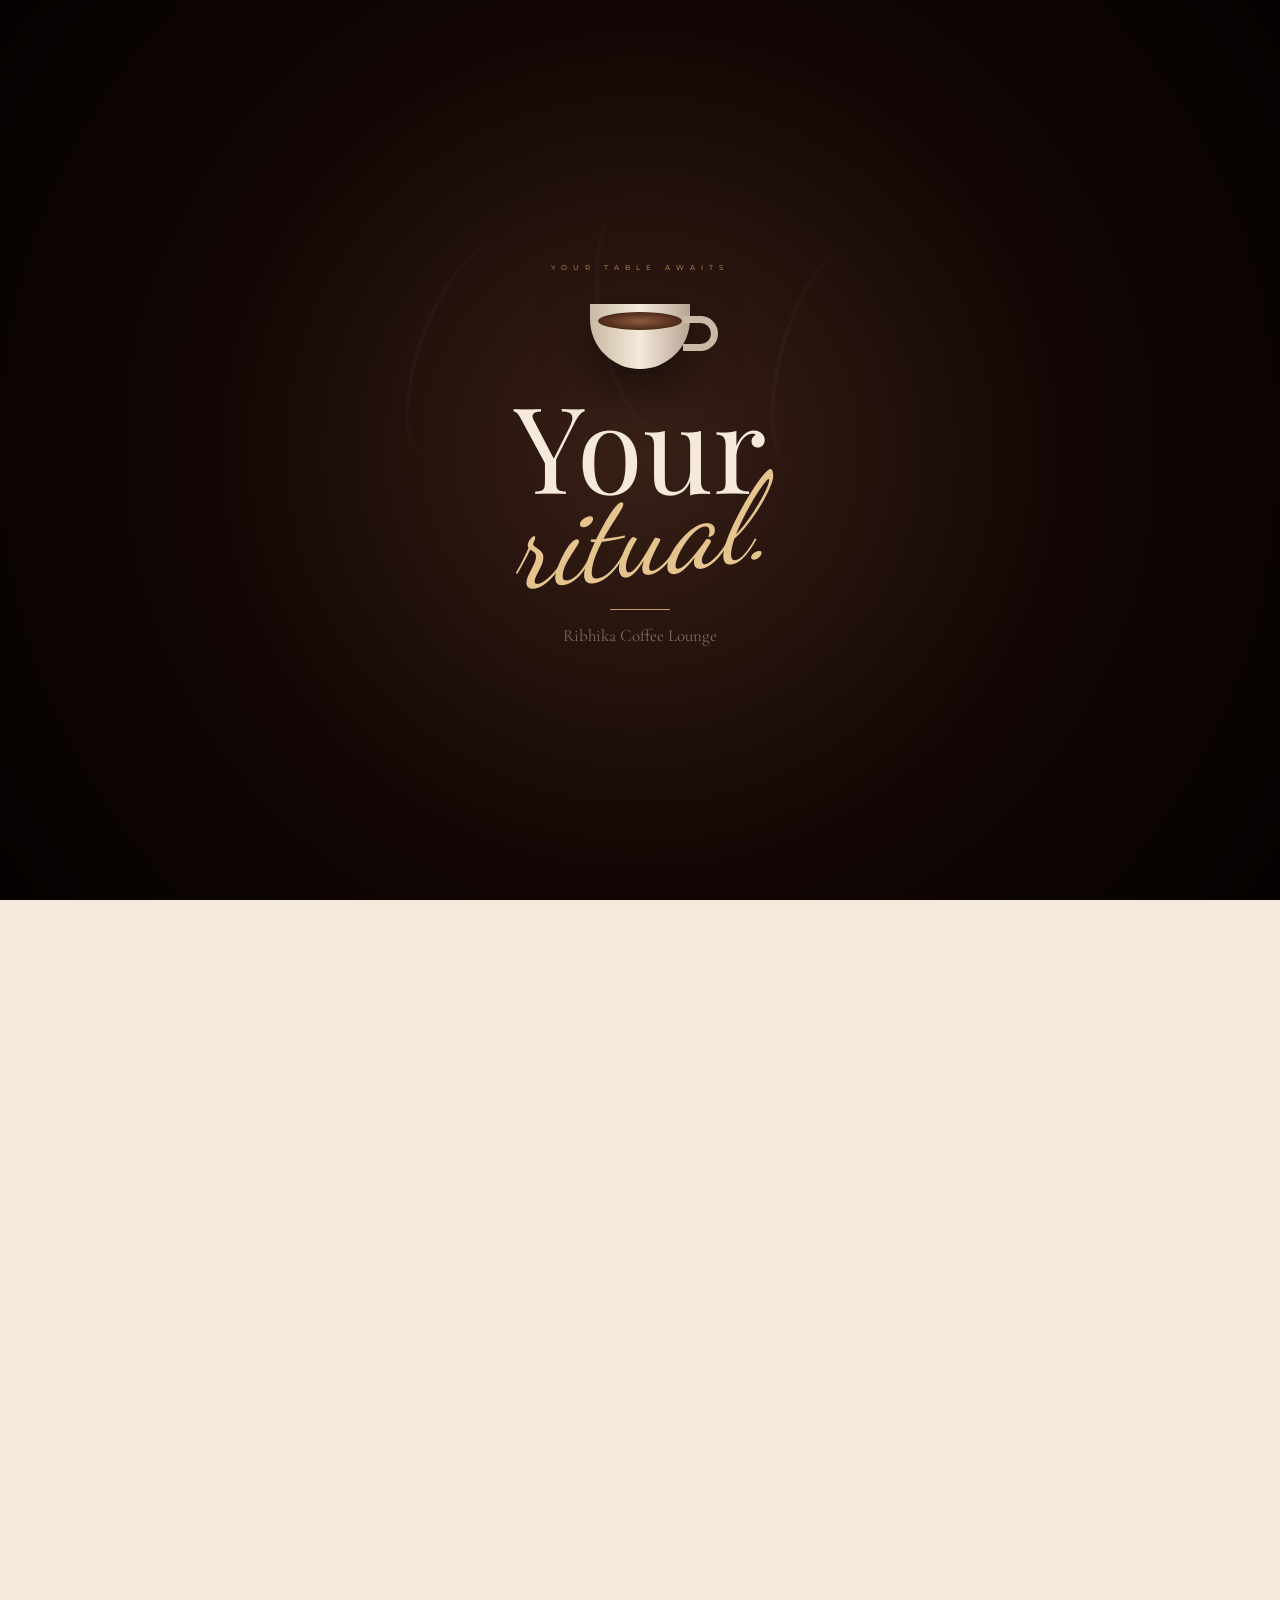
<file: cart.html>
<!DOCTYPE html>
<html lang="en">

<head>

    <meta charset="UTF-8">

    <meta name="viewport"
          content="width=device-width, initial-scale=1.0">

    <title>Your Order | Ribhika Coffee Lounge</title>


    <!-- GOOGLE FONTS -->

    <link rel="preconnect"
          href="https://fonts.googleapis.com">

    <link rel="preconnect"
          href="https://fonts.gstatic.com"
          crossorigin>

    <link href="https://fonts.googleapis.com/css2?family=Cormorant+Garamond:wght@400;500;600;700&family=Dancing+Script:wght@400;500;600;700&family=Montserrat:wght@300;400;500;600;700&family=Playfair+Display:wght@400;500;600;700&family=Prata&family=DM+Serif+Display:ital@0;1&display=swap"
          rel="stylesheet">


    <link rel="stylesheet"
          href="cart.css">

</head>


<body>


<!-- =====================================================
     CINEMATIC OPENING
===================================================== -->

<div class="cart-opening"
     id="cartOpening">


    <div class="opening-steam steam-one"></div>

    <div class="opening-steam steam-two"></div>

    <div class="opening-steam steam-three"></div>


    <div class="opening-content">

        <span>
            YOUR TABLE AWAITS
        </span>


        <div class="opening-cup">

            <div class="cup-coffee"></div>

            <div class="cup-handle"></div>

        </div>


        <h1>

            Your
            <em>ritual.</em>

        </h1>


        <div class="opening-line"></div>


        <p>
            Ribhika Coffee Lounge
        </p>

    </div>

</div>



<!-- =====================================================
     PAGE
===================================================== -->

<div class="cart-page"
     id="cartPage">


<!-- =====================================================
     NAVIGATION
===================================================== -->

<header class="cart-navbar">


    <a href="home.html"
       class="cart-brand">


        <div class="brand-symbol">
            R
        </div>


        <div>

            <strong>
                Ribhika
            </strong>

            <small>
                Coffee Lounge
            </small>

        </div>

    </a>



    <nav class="cart-nav">

        <a href="home.html">
            Home
        </a>

        <a href="about.html">
            About
        </a>

        <a href="menu.html">
            Menu
        </a>

        <a href="gallery.html">
            Gallery
        </a>

        <a href="contact.html">
            Contact
        </a>

        <a href="cart.html"
           class="active">

            Cart

            <span id="navCartCount">
                0
            </span>

        </a>

    </nav>


    <button class="cart-menu"
            id="cartMenu">

        <span></span>
        <span></span>
        <span></span>

    </button>

</header>



<!-- =====================================================
     HERO
===================================================== -->

<section class="cart-hero">


    <div class="hero-watermark">
        CART
    </div>


    <div class="hero-number">
        06
    </div>


    <div class="hero-content">


        <span class="hero-label">
            RIBHIKA / YOUR SELECTION
        </span>


        <h1>

            Your
            <br>

            <em>coffee moment.</em>

        </h1>


        <p>

            A few beautiful choices,
            waiting to become
            your next favourite moment.

        </p>


    </div>


    <div class="hero-side-text">
        CURATED WITH LOVE
    </div>


    <div class="hero-ring">

        <span>
            R
        </span>

    </div>

</section>



<!-- =====================================================
     CART INTRO
===================================================== -->

<section class="cart-intro">


    <div class="intro-small">
        YOUR ORDER
    </div>


    <h2>

        Selected
        <em>for you.</em>

    </h2>


    <p>

        Every cup tells a story.
        Yours is about to begin.

    </p>

</section>



<!-- =====================================================
     MAIN CART AREA
===================================================== -->

<section class="cart-main">


    <!-- =================================================
         ITEMS
    ================================================== -->

    <div class="cart-items-area">


        <div class="cart-heading">

            <div>

                <span>
                    YOUR SELECTION
                </span>

                <h3>
                    Order List
                </h3>

            </div>


            <div class="item-count">

                <span id="itemCount">
                    0
                </span>

                ITEMS

            </div>

        </div>



        <!-- ITEMS WILL BE CREATED BY JS -->

        <div id="cartItems"
             class="cart-items">


        </div>



        <!-- EMPTY CART -->

        <div id="emptyCart"
             class="empty-cart">


            <div class="empty-cup">

                ☕

            </div>


            <h3>
                Your table is waiting.
            </h3>


            <p>
                There is no coffee here yet.
            </p>


            <a href="menu.html">
                Explore Our Coffee
                <span>→</span>
            </a>

        </div>


    </div>



    <!-- =================================================
         ORDER SUMMARY
    ================================================== -->

    <aside class="order-summary">


        <div class="summary-number">
            02
        </div>


        <span class="summary-label">
            THE FINAL TOUCH
        </span>


        <h2>

            Almost
            <em>perfect.</em>

        </h2>


        <div class="summary-line"></div>



        <!-- SUBTOTAL -->

        <div class="price-row">

            <span>
                Subtotal
            </span>

            <strong id="subtotal">
                ₹0
            </strong>

        </div>



        <!-- TAX -->

        <div class="price-row">

            <span>
                Cafe Tax
            </span>

            <strong id="tax">
                ₹0
            </strong>

        </div>



        <!-- SERVICE -->

        <div class="price-row">

            <span>
                Service
            </span>

            <strong id="service">
                ₹0
            </strong>

        </div>



        <div class="summary-line"></div>



        <!-- TOTAL -->

        <div class="total-row">

            <span>
                TOTAL
            </span>

            <strong id="total">
                ₹0
            </strong>

        </div>



        <!-- CHECKOUT -->

        <button class="checkout-button"
                id="checkoutButton">


            <span>
                PROCEED TO CHECKOUT
            </span>


            <strong>
                →
            </strong>


        </button>



        <p class="checkout-note">

            Your coffee is prepared fresh
            especially for you.

        </p>


    </aside>

</section>



<!-- =====================================================
     COFFEE MESSAGE
===================================================== -->

<section class="coffee-message">


    <div class="message-background">
        SIP
    </div>


    <div class="message-content">


        <span>
            A LITTLE RIBHIKA WISDOM
        </span>


        <h2>

            Good coffee
            <br>

            deserves
            <em>good company.</em>

        </h2>


        <p>

            Stay a little longer.
            Talk a little more.
            Let the coffee get cold.

        </p>


        <div class="message-signature">
            — Ribhika
        </div>

    </div>

</section>



<!-- =====================================================
     BENEFITS
===================================================== -->

<section class="cart-benefits">


    <div class="benefit">

        <span>
            01
        </span>

        <h3>
            Freshly Made
        </h3>

        <p>
            Every cup is prepared
            fresh when you order.
        </p>

    </div>


    <div class="benefit">

        <span>
            02
        </span>

        <h3>
            Ribhika Special
        </h3>

        <p>
            Signature creations
            found only here.
        </p>

    </div>


    <div class="benefit">

        <span>
            03
        </span>

        <h3>
            Made With Love
        </h3>

        <p>
            From our lounge
            directly to you.
        </p>

    </div>


</section>



<!-- =====================================================
     FINAL CTA
===================================================== -->

<section class="cart-final">


    <div class="final-bg">
        COFFEE
    </div>


    <div class="final-content">


        <span>
            STILL THINKING?
        </span>


        <h2>

            Maybe one
            <em>more cup?</em>

        </h2>


        <a href="menu.html">

            BACK TO MENU

            <span>
                ↗
            </span>

        </a>

    </div>

</section>



<!-- =====================================================
     FOOTER
===================================================== -->

<footer class="cart-footer">


    <div class="footer-logo">

        <span>
            R
        </span>


        <div>

            Ribhika

            <small>
                Coffee Lounge
            </small>

        </div>

    </div>



    <div class="footer-navigation">

        <a href="home.html">
            Home
        </a>

        <a href="about.html">
            About
        </a>

        <a href="menu.html">
            Menu
        </a>

        <a href="gallery.html">
            Gallery
        </a>

        <a href="contact.html">
            Contact
        </a>

    </div>


    <p>
        © 2026 Ribhika Coffee Lounge
    </p>

</footer>



<!-- =====================================================
     JAVASCRIPT
===================================================== -->

<script src="cart.js"></script>


</div>

</body>

</html>
</file>
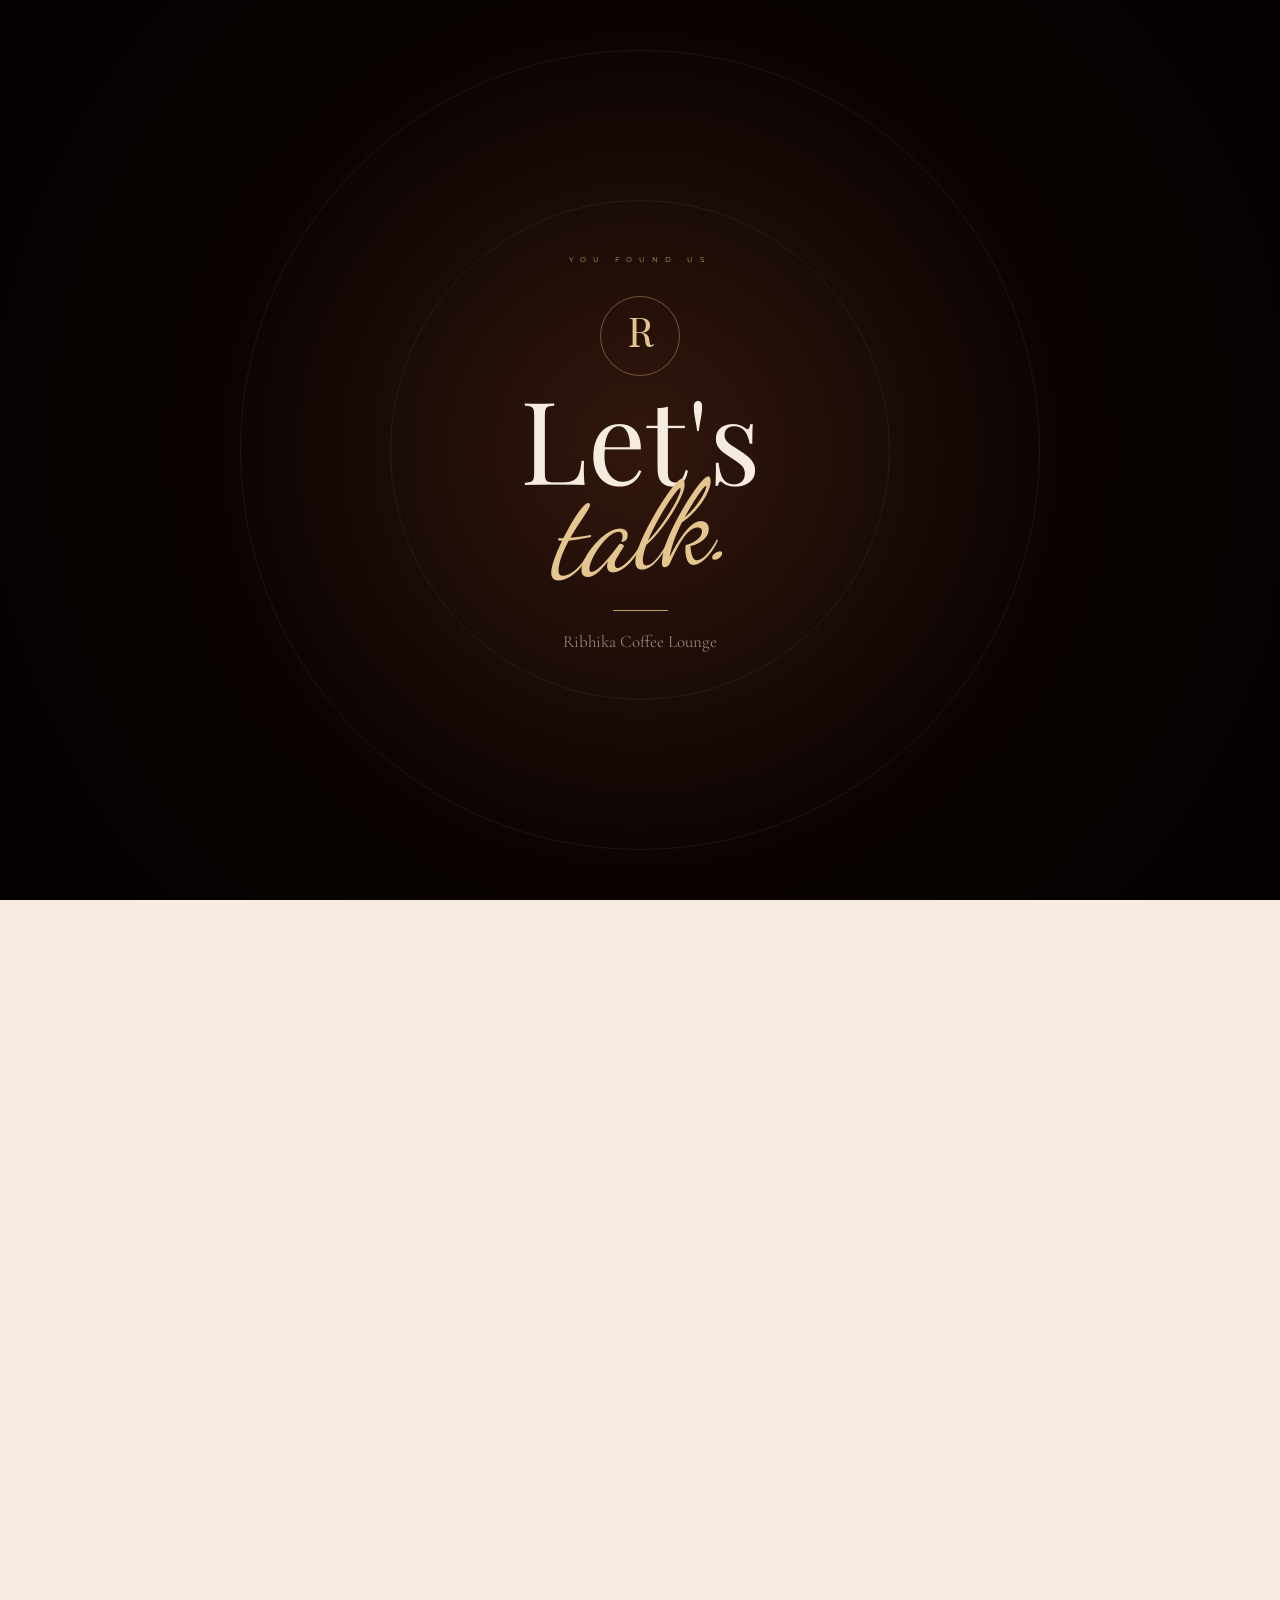
<file: contact.html>
<!DOCTYPE html>
<html lang="en">

<head>

    <meta charset="UTF-8">

    <meta name="viewport"
          content="width=device-width, initial-scale=1.0">

    <title>Contact | Ribhika Coffee Lounge</title>

    <!-- GOOGLE FONTS -->

    <link rel="preconnect"
          href="https://fonts.googleapis.com">

    <link rel="preconnect"
          href="https://fonts.gstatic.com"
          crossorigin>

    <link href="https://fonts.googleapis.com/css2?family=Cormorant+Garamond:wght@400;500;600;700&family=Dancing+Script:wght@400;500;600;700&family=Montserrat:wght@300;400;500;600;700&family=Playfair+Display:wght@400;500;600;700&family=Prata&display=swap"
          rel="stylesheet">

    <link rel="stylesheet"
          href="contact.css">

</head>


<body>


<!-- =====================================================
     OPENING SCREEN
===================================================== -->

<div class="contact-intro"
     id="contactIntro">

    <div class="intro-orbit orbit-one"></div>

    <div class="intro-orbit orbit-two"></div>

    <div class="intro-center">

        <span>
            YOU FOUND US
        </span>

        <div class="intro-r">
            R
        </div>

        <h1>
            Let's
            <em>talk.</em>
        </h1>

        <div class="intro-line"></div>

        <p>
            Ribhika Coffee Lounge
        </p>

    </div>

</div>



<!-- =====================================================
     MAIN PAGE
===================================================== -->

<main class="contact-page"
      id="contactPage">


<!-- =====================================================
     NAVIGATION
===================================================== -->

<header class="contact-navbar">


    <a href="home.html"
       class="contact-logo">

        <span class="logo-r">
            R
        </span>

        <span class="logo-name">

            Ribhika

            <small>
                Coffee Lounge
            </small>

        </span>

    </a>


    <nav class="contact-nav">

        <a href="home.html">
            Home
        </a>

        <a href="about.html">
            About
        </a>

        <a href="menu.html">
            Menu
        </a>

        <a href="gallery.html">
            Gallery
        </a>

        <a href="contact.html"
           class="active">
            Contact
        </a>

        <a href="cart.html"
           class="cart-link">

            Cart

            <span id="cartCount">
                0
            </span>

        </a>

    </nav>


    <button class="contact-menu-button"
            id="contactMenuButton">

        <span></span>
        <span></span>
        <span></span>

    </button>

</header>



<!-- =====================================================
     HERO
===================================================== -->

<section class="contact-hero">


    <div class="hero-giant-text">
        HELLO
    </div>


    <div class="hero-left">

        <span class="hero-label">
            RIBHIKA COFFEE LOUNGE
        </span>


        <h1>

            Come
            <br>

            <em>say hello.</em>

        </h1>


        <p>

            A coffee tastes better when
            there is a story behind it.

            <br><br>

            Have something to say?
            We'd love to hear from you.

        </p>


        <div class="hero-scroll">

            <span>
                DISCOVER BELOW
            </span>

            <div class="scroll-arrow">
                ↓
            </div>

        </div>

    </div>


    <div class="hero-right">

        <div class="hero-circle">

            <span>
                EST.
            </span>

            <strong>
                R
            </strong>

            <small>
                RIBHIKA
            </small>

        </div>

    </div>


    <div class="hero-vertical">
        CONTACT / CONNECT / CREATE
    </div>

</section>



<!-- =====================================================
     CONTACT INTRO
===================================================== -->

<section class="contact-introduction">


    <div class="contact-number">
        01
    </div>


    <div class="contact-intro-heading">

        <span>
            WE'RE ALL EARS
        </span>

        <h2>

            Your message
            <em>matters.</em>

        </h2>

    </div>


    <div class="contact-intro-text">

        <p>

            Whether you want to ask about our coffee,
            plan a visit, share your experience or simply
            say hello...

        </p>

        <p>

            There is always a place for your words
            at Ribhika.

        </p>

    </div>

</section>



<!-- =====================================================
     MAIN CONTACT AREA
===================================================== -->

<section class="contact-main">


    <!-- LEFT SIDE -->

    <div class="contact-information">


        <div class="info-heading">

            <span>
                FIND US
            </span>

            <h2>
                Let's
                <em>meet.</em>
            </h2>

        </div>



        <!-- LOCATION -->

        <div class="info-item">

            <div class="info-icon">
                01
            </div>

            <div>

                <span>
                    ADDRESS
                </span>

                <h3>
                    Ribhika Coffee Lounge
                </h3>

                <p>
                    Your Coffee Street,
                    <br>
                    Your City,
                    India
                </p>

            </div>

        </div>



        <!-- PHONE -->

        <div class="info-item">

            <div class="info-icon">
                02
            </div>

            <div>

                <span>
                    CALL US
                </span>

                <h3>
                    +91 98765 43210
                </h3>

                <p>
                    We'd be happy to hear from you.
                </p>

            </div>

        </div>



        <!-- EMAIL -->

        <div class="info-item">

            <div class="info-icon">
                03
            </div>

            <div>

                <span>
                    WRITE TO US
                </span>

                <h3>
                    hello@ribhikacoffee.com
                </h3>

                <p>
                    Drop us a message anytime.
                </p>

            </div>

        </div>



        <!-- HOURS -->

        <div class="info-item">

            <div class="info-icon">
                04
            </div>

            <div>

                <span>
                    OPENING HOURS
                </span>

                <h3>
                    08:00 AM — 10:00 PM
                </h3>

                <p>
                    Monday — Sunday
                </p>

            </div>

        </div>



        <!-- SOCIAL -->

        <div class="social-area">

            <span>
                FOLLOW THE RIBHIKA STORY
            </span>

            <div class="social-links">

                <a href="#"
                   aria-label="Instagram">
                    IG
                </a>

                <a href="#"
                   aria-label="Facebook">
                    FB
                </a>

                <a href="#"
                   aria-label="Pinterest">
                    PIN
                </a>

            </div>

        </div>

    </div>



    <!-- RIGHT SIDE FORM -->

    <div class="contact-form-area">


        <div class="form-top">

            <span>
                DROP US A LINE
            </span>

            <div>
                02
            </div>

        </div>


        <h2>

            Tell us
            <em>everything.</em>

        </h2>


        <p class="form-description">

            Questions, feedback, coffee stories,
            collaboration ideas...

        </p>



        <form id="contactForm">


            <!-- NAME -->

            <div class="input-group">

                <label for="name">
                    YOUR NAME
                </label>

                <input
                    type="text"
                    id="name"
                    name="name"
                    placeholder="Your beautiful name"
                    required
                >

            </div>



            <!-- EMAIL -->

            <div class="input-group">

                <label for="email">
                    EMAIL ADDRESS
                </label>

                <input
                    type="email"
                    id="email"
                    name="email"
                    placeholder="Where can we reply?"
                    required
                >

            </div>



            <!-- PHONE -->

            <div class="input-group">

                <label for="phone">
                    PHONE NUMBER
                </label>

                <input
                    type="tel"
                    id="phone"
                    name="phone"
                    placeholder="+91"
                >

            </div>



            <!-- SUBJECT -->

            <div class="input-group">

                <label for="subject">
                    WHAT'S ON YOUR MIND?
                </label>

                <select id="subject"
                        name="subject"
                        required>

                    <option value="">
                        Choose one
                    </option>

                    <option value="coffee">
                        Coffee & Menu
                    </option>

                    <option value="visit">
                        Visiting Us
                    </option>

                    <option value="feedback">
                        Feedback
                    </option>

                    <option value="collaboration">
                        Collaboration
                    </option>

                    <option value="other">
                        Something Else
                    </option>

                </select>

            </div>



            <!-- MESSAGE -->

            <div class="input-group">

                <label for="message">
                    YOUR MESSAGE
                </label>

                <textarea
                    id="message"
                    name="message"
                    rows="5"
                    placeholder="Write your thoughts here..."
                    required
                ></textarea>

            </div>



            <!-- SUBMIT -->

            <button type="submit"
                    class="send-button">

                <span>
                    SEND MESSAGE
                </span>

                <strong>
                    →
                </strong>

            </button>


            <div class="form-status"
                 id="formStatus">
            </div>

        </form>

    </div>

</section>



<!-- =====================================================
     MAP / LOCATION
===================================================== -->

<section class="location-section">


    <div class="location-background">
        COME FIND US
    </div>


    <div class="location-content">


        <span>
            03 / LOCATION
        </span>


        <h2>

            Your next
            <em>coffee stop.</em>

        </h2>


        <p>

            Somewhere between a busy day
            and a quiet evening,
            you'll find us.

        </p>


        <button id="mapButton">

            OPEN LOCATION

            <span>
                ↗
            </span>

        </button>

    </div>


    <div class="fake-map">


        <div class="map-grid"></div>


        <div class="map-pin">

            <div class="pin-pulse"></div>

            <span>
                R
            </span>

        </div>


        <div class="map-label">

            RIBHIKA
            <small>
                COFFEE LOUNGE
            </small>

        </div>


    </div>

</section>



<!-- =====================================================
     EXPERIENCE SECTION
===================================================== -->

<section class="contact-experience">


    <div class="experience-number">
        04
    </div>


    <div class="experience-heading">

        <span>
            BEFORE YOU LEAVE
        </span>

        <h2>

            Stay for
            <em>the feeling.</em>

        </h2>

    </div>


    <div class="experience-cards">


        <div class="experience-card">

            <span>
                01
            </span>

            <h3>
                Sip
            </h3>

            <p>
                Discover coffee crafted
                specially for Ribhika.
            </p>

        </div>



        <div class="experience-card">

            <span>
                02
            </span>

            <h3>
                Sit
            </h3>

            <p>
                Find your favourite corner
                and forget the clock.
            </p>

        </div>



        <div class="experience-card">

            <span>
                03
            </span>

            <h3>
                Stay
            </h3>

            <p>
                Because some conversations
                deserve another cup.
            </p>

        </div>

    </div>

</section>



<!-- =====================================================
     FINAL MESSAGE
===================================================== -->

<section class="contact-final">


    <div class="final-giant">
        HELLO
    </div>


    <div class="final-content">

        <span>
            UNTIL WE MEET
        </span>

        <h2>

            The door is
            <em>always open.</em>

        </h2>


        <a href="menu.html">

            Explore the Menu

            <span>
                →
            </span>

        </a>

    </div>

</section>



<!-- =====================================================
     FOOTER
===================================================== -->

<footer class="contact-footer">


    <div class="footer-brand">

        Ribhika

        <small>
            Coffee Lounge
        </small>

    </div>


    <div class="footer-links">

        <a href="home.html">
            Home
        </a>

        <a href="about.html">
            About
        </a>

        <a href="menu.html">
            Menu
        </a>

        <a href="gallery.html">
            Gallery
        </a>

        <a href="contact.html">
            Contact
        </a>

        <a href="cart.html">
            Cart
        </a>

    </div>


    <p>
        © 2026 Ribhika Coffee Lounge
    </p>

</footer>


<script src="contact.js"></script>

</main>

</body>

</html>
</file>
<file: cart.css>
/* =========================================================
   RIBHIKA COFFEE LOUNGE
   CART PAGE
   LUXURY ESPRESSO EDITORIAL DESIGN
========================================================= */


:root {

    --black: #070302;

    --black-two: #100604;

    --espresso: #211009;

    --coffee: #422015;

    --coffee-light: #70452d;

    --cream: #f4e9da;

    --cream-two: #e8d8c5;

    --gold: #c39a60;

    --gold-light: #e5c48d;

    --white: #fffaf3;

    --muted: #89786a;

    --serif: "Cormorant Garamond", serif;

    --display: "Playfair Display", serif;

    --script: "Dancing Script", cursive;

    --prata: "Prata", serif;

    --dm: "DM Serif Display", serif;

    --sans: "Montserrat", sans-serif;

}


/* =========================================================
   RESET
========================================================= */

* {

    margin: 0;

    padding: 0;

    box-sizing: border-box;

}


html {

    scroll-behavior: smooth;

}


body {

    overflow-x: hidden;

    background: var(--cream);

    color: var(--black);

    font-family: var(--sans);

}


body.loading {

    overflow: hidden;

}


a {

    color: inherit;

    text-decoration: none;

}


button {

    font-family: inherit;

    cursor: pointer;

}


/* =========================================================
   OPENING
========================================================= */

.cart-opening {

    position: fixed;

    inset: 0;

    z-index: 99999;

    display: grid;

    place-items: center;

    overflow: hidden;

    background:

        radial-gradient(
            circle,
            #382016,
            #120604 55%,
            #050201
        );

    color: var(--cream);

    transition:
        opacity 1.2s ease,
        visibility 1.2s ease;

}


.cart-opening.hide {

    opacity: 0;

    visibility: hidden;

}


.opening-content {

    position: relative;

    z-index: 5;

    text-align: center;

    animation:
        openingAppear 1.5s ease;

}


@keyframes openingAppear {

    from {

        opacity: 0;

        transform: scale(0.7);

    }

    to {

        opacity: 1;

        transform: scale(1);

    }

}


.opening-content > span {

    color: var(--gold);

    font-size: 7px;

    letter-spacing: 6px;

}


.opening-cup {

    position: relative;

    width: 100px;

    height: 65px;

    margin: 30px auto;

    border-radius: 0 0 50px 50px;

    background:

        linear-gradient(
            90deg,
            #c9b9a5,
            #f4e9da,
            #b7a493
        );

    box-shadow:
        0 20px 50px rgba(0,0,0,0.5);

}


.cup-coffee {

    position: absolute;

    left: 8px;

    top: 8px;

    width: 84px;

    height: 18px;

    border-radius: 50%;

    background:
        radial-gradient(
            ellipse,
            #8b5b3d,
            #301308
        );

}


.cup-handle {

    position: absolute;

    right: -28px;

    top: 12px;

    width: 35px;

    height: 35px;

    border: 7px solid #c9b9a5;

    border-left: none;

    border-radius: 0 50% 50% 0;

}


.opening-content h1 {

    font-family: var(--display);

    font-size: clamp(60px, 10vw, 120px);

    font-weight: 400;

    line-height: 0.75;

}


.opening-content h1 em {

    display: block;

    color: var(--gold-light);

    font-family: var(--script);

    transform: rotate(-7deg);

}


.opening-line {

    width: 60px;

    height: 1px;

    margin: 30px auto 15px;

    background: var(--gold);

}


.opening-content p {

    color: #7e6d5e;

    font-family: var(--serif);

    font-size: 17px;

}


.opening-steam {

    position: absolute;

    width: 80px;

    height: 220px;

    border-left: 1px solid rgba(255,255,255,0.1);

    border-radius: 50%;

    filter: blur(1px);

}


.steam-one {

    transform:
        translate(-180px,-100px)
        rotate(20deg);

    animation: steam 5s infinite;

}


.steam-two {

    transform:
        translate(0,-130px)
        rotate(-10deg);

    animation: steam 4s 1s infinite;

}


.steam-three {

    transform:
        translate(180px,-90px)
        rotate(15deg);

    animation: steam 6s 2s infinite;

}


@keyframes steam {

    0% {

        opacity: 0;

        transform:
            translateY(20px)
            scale(0.8);

    }

    50% {

        opacity: 0.5;

    }

    100% {

        opacity: 0;

        transform:
            translateY(-100px)
            scale(1.2);

    }

}


/* =========================================================
   PAGE
========================================================= */

.cart-page {

    opacity: 0;

    transition: opacity 1s ease;

}


.cart-page.visible {

    opacity: 1;

}


/* =========================================================
   NAVIGATION
========================================================= */

.cart-navbar {

    position: absolute;

    top: 0;

    left: 0;

    z-index: 100;

    width: 100%;

    padding: 25px 7%;

    display: flex;

    align-items: center;

    justify-content: space-between;

    color: var(--cream);

}


.cart-brand {

    display: flex;

    align-items: center;

    gap: 12px;

}


.brand-symbol {

    width: 42px;

    height: 42px;

    display: grid;

    place-items: center;

    border: 1px solid var(--gold);

    border-radius: 50%;

    color: var(--gold-light);

    font-family: var(--prata);

}


.cart-brand strong {

    display: block;

    font-family: var(--display);

    font-size: 20px;

    font-weight: 400;

}


.cart-brand small {

    display: block;

    color: #78695c;

    font-size: 6px;

    letter-spacing: 3px;

    text-transform: uppercase;

}


.cart-nav {

    display: flex;

    align-items: center;

    gap: 27px;

}


.cart-nav a {

    position: relative;

    color: #a99a8b;

    font-size: 8px;

    letter-spacing: 2px;

    text-transform: uppercase;

}


.cart-nav a::after {

    content: "";

    position: absolute;

    left: 0;

    bottom: -8px;

    width: 0;

    height: 1px;

    background: var(--gold);

    transition: 0.3s;

}


.cart-nav a:hover,
.cart-nav a.active {

    color: var(--gold-light);

}


.cart-nav a:hover::after,
.cart-nav a.active::after {

    width: 100%;

}


#navCartCount {

    display: inline-grid;

    place-items: center;

    width: 17px;

    height: 17px;

    margin-left: 4px;

    border-radius: 50%;

    background: var(--gold);

    color: var(--black);

    font-size: 7px;

}


.cart-menu {

    display: none;

    border: none;

    background: transparent;

}


.cart-menu span {

    display: block;

    width: 28px;

    height: 1px;

    margin: 6px;

    background: var(--cream);

}


/* =========================================================
   HERO
========================================================= */

.cart-hero {

    position: relative;

    min-height: 100vh;

    display: flex;

    align-items: center;

    overflow: hidden;

    background: var(--black);

    color: var(--cream);

}


.hero-watermark {

    position: absolute;

    right: -7%;

    bottom: -15%;

    color: rgba(255,255,255,0.025);

    font-family: var(--prata);

    font-size: 35vw;

    line-height: 0.7;

}


.hero-number {

    position: absolute;

    left: 7%;

    bottom: 12%;

    color: var(--gold);

    font-family: var(--serif);

    font-size: 20px;

}


.hero-content {

    position: relative;

    z-index: 5;

    margin-left: 13%;

}


.hero-label {

    color: var(--gold);

    font-size: 8px;

    letter-spacing: 5px;

}


.hero-content h1 {

    margin-top: 25px;

    font-family: var(--display);

    font-size: clamp(75px, 11vw, 150px);

    font-weight: 400;

    line-height: 0.75;

}


.hero-content h1 em {

    display: block;

    color: var(--gold-light);

    font-family: var(--script);

    transform: rotate(-5deg);

}


.hero-content p {

    max-width: 400px;

    margin-top: 45px;

    color: #8d7c6d;

    font-family: var(--serif);

    font-size: 20px;

    line-height: 1.4;

}


.hero-side-text {

    position: absolute;

    right: 20px;

    top: 50%;

    transform:
        translateY(-50%)
        rotate(90deg);

    color: #5e5047;

    font-size: 7px;

    letter-spacing: 5px;

}


.hero-ring {

    position: absolute;

    right: 15%;

    top: 50%;

    width: 330px;

    height: 330px;

    display: grid;

    place-items: center;

    transform: translateY(-50%);

    border: 1px solid rgba(195,154,96,0.3);

    border-radius: 50%;

}


.hero-ring::before {

    content: "";

    position: absolute;

    inset: 25px;

    border: 1px dashed rgba(195,154,96,0.25);

    border-radius: 50%;

    animation:
        rotateRing 20s linear infinite;

}


@keyframes rotateRing {

    to {

        transform: rotate(360deg);

    }

}


.hero-ring span {

    color: var(--gold-light);

    font-family: var(--prata);

    font-size: 90px;

}


/* =========================================================
   INTRO
========================================================= */

.cart-intro {

    padding: 150px 10%;

    background: var(--cream);

}


.intro-small {

    color: var(--gold);

    font-size: 8px;

    letter-spacing: 5px;

}


.cart-intro h2 {

    margin-top: 25px;

    font-family: var(--display);

    font-size: clamp(65px, 8vw, 110px);

    font-weight: 400;

    line-height: 0.8;

}


.cart-intro h2 em {

    display: block;

    color: var(--coffee);

    font-family: var(--script);

}


.cart-intro p {

    max-width: 350px;

    margin-top: 35px;

    color: #7d6d60;

    font-family: var(--serif);

    font-size: 19px;

}


/* =========================================================
   MAIN CART
========================================================= */

.cart-main {

    display: grid;

    grid-template-columns: 1.4fr 0.6fr;

    min-height: 650px;

}


/* =========================================================
   CART ITEMS
========================================================= */

.cart-items-area {

    padding: 100px 8%;

    background: #eee2d3;

}


.cart-heading {

    display: flex;

    justify-content: space-between;

    align-items: end;

    padding-bottom: 30px;

    border-bottom: 1px solid #cfc0ae;

}


.cart-heading span {

    color: var(--gold);

    font-size: 7px;

    letter-spacing: 4px;

}


.cart-heading h3 {

    margin-top: 10px;

    color: var(--coffee);

    font-family: var(--display);

    font-size: 50px;

    font-weight: 400;

}


.item-count {

    color: #89796b;

    font-size: 8px;

    letter-spacing: 2px;

}


#itemCount {

    color: var(--coffee);

    font-family: var(--serif);

    font-size: 25px;

}


/* =========================================================
   CART ITEM
========================================================= */

.cart-items {

    display: flex;

    flex-direction: column;

}


.cart-item {

    position: relative;

    display: grid;

    grid-template-columns: 110px 1fr auto;

    align-items: center;

    gap: 25px;

    padding: 30px 0;

    border-bottom: 1px solid #d2c4b4;

    animation:
        itemAppear 0.6s ease;

}


@keyframes itemAppear {

    from {

        opacity: 0;

        transform: translateY(20px);

    }

    to {

        opacity: 1;

        transform: translateY(0);

    }

}


.item-image {

    width: 110px;

    height: 110px;

    overflow: hidden;

    background:
        linear-gradient(
            135deg,
            #402014,
            #8a5a3c
        );

}


.item-image img {

    width: 100%;

    height: 100%;

    object-fit: cover;

    transition: transform 0.5s;

}


.cart-item:hover .item-image img {

    transform: scale(1.08);

}


.item-info span {

    color: var(--gold);

    font-size: 7px;

    letter-spacing: 3px;

}


.item-info h4 {

    margin-top: 8px;

    color: var(--coffee);

    font-family: var(--display);

    font-size: 28px;

    font-weight: 400;

}


.item-info p {

    margin-top: 5px;

    color: #857567;

    font-family: var(--serif);

    font-size: 14px;

}


.item-price {

    color: var(--coffee);

    font-family: var(--prata);

    font-size: 17px;

}


.quantity-controls {

    display: flex;

    align-items: center;

    gap: 12px;

    margin-top: 12px;

}


.quantity-controls button {

    width: 28px;

    height: 28px;

    border: 1px solid #c2b2a0;

    background: transparent;

    color: var(--coffee);

    border-radius: 50%;

}


.quantity-controls span {

    min-width: 20px;

    text-align: center;

    color: var(--coffee);

    font-size: 11px;

}


.remove-item {

    margin-top: 12px;

    border: none;

    background: transparent;

    color: #9b7761;

    font-size: 7px;

    letter-spacing: 2px;

    text-transform: uppercase;

}


.remove-item:hover {

    color: #6d301c;

}


/* =========================================================
   EMPTY CART
========================================================= */

.empty-cart {

    display: none;

    padding: 100px 20px;

    text-align: center;

}


.empty-cart.show {

    display: block;

}


.empty-cup {

    font-size: 65px;

    animation:
        emptyFloat 3s infinite;

}


@keyframes emptyFloat {

    0%,
    100% {

        transform: translateY(0);

    }

    50% {

        transform: translateY(-12px);

    }

}


.empty-cart h3 {

    margin-top: 25px;

    color: var(--coffee);

    font-family: var(--display);

    font-size: 40px;

    font-weight: 400;

}


.empty-cart p {

    margin-top: 10px;

    color: #857466;

    font-family: var(--serif);

    font-size: 18px;

}


.empty-cart a {

    display: inline-flex;

    gap: 15px;

    margin-top: 30px;

    padding: 14px 20px;

    background: var(--coffee);

    color: var(--cream);

    font-size: 8px;

    letter-spacing: 2px;

}


.empty-cart a span {

    color: var(--gold-light);

    font-size: 15px;

}


/* =========================================================
   SUMMARY
========================================================= */

.order-summary {

    position: relative;

    padding: 100px 10%;

    overflow: hidden;

    background: var(--black);

    color: var(--cream);

}


.summary-number {

    position: absolute;

    right: 10%;

    top: 50px;

    color: var(--gold);

    font-family: var(--serif);

}


.summary-label {

    color: var(--gold);

    font-size: 7px;

    letter-spacing: 4px;

}


.order-summary h2 {

    margin-top: 25px;

    font-family: var(--display);

    font-size: 65px;

    font-weight: 400;

    line-height: 0.8;

}


.order-summary h2 em {

    display: block;

    color: var(--gold-light);

    font-family: var(--script);

}


.summary-line {

    height: 1px;

    margin: 45px 0;

    background: rgba(255,255,255,0.1);

}


.price-row {

    display: flex;

    justify-content: space-between;

    margin: 20px 0;

    color: #88786a;

    font-size: 9px;

}


.price-row strong {

    color: var(--cream);

    font-family: var(--serif);

    font-size: 18px;

    font-weight: 500;

}


.total-row {

    display: flex;

    align-items: center;

    justify-content: space-between;

}


.total-row span {

    color: var(--gold);

    font-size: 8px;

    letter-spacing: 3px;

}


.total-row strong {

    color: var(--gold-light);

    font-family: var(--prata);

    font-size: 28px;

}


.checkout-button {

    width: 100%;

    display: flex;

    align-items: center;

    justify-content: space-between;

    margin-top: 45px;

    padding: 20px;

    border: none;

    background: var(--gold);

    color: var(--black);

    transition: 0.3s;

}


.checkout-button:hover {

    background: var(--gold-light);

    transform: translateY(-4px);

}


.checkout-button span {

    font-size: 8px;

    letter-spacing: 2px;

}


.checkout-button strong {

    font-size: 20px;

}


.checkout-note {

    margin-top: 20px;

    color: #66574d;

    font-family: var(--serif);

    font-size: 14px;

    line-height: 1.4;

}


/* =========================================================
   COFFEE MESSAGE
========================================================= */

.coffee-message {

    position: relative;

    min-height: 700px;

    display: grid;

    place-items: center;

    overflow: hidden;

    background: var(--coffee);

    color: var(--cream);

    text-align: center;

}


.message-background {

    position: absolute;

    font-family: var(--prata);

    font-size: 35vw;

    color: rgba(255,255,255,0.025);

}


.message-content {

    position: relative;

    z-index: 5;

}


.message-content > span {

    color: var(--gold);

    font-size: 8px;

    letter-spacing: 5px;

}


.message-content h2 {

    margin: 30px 0;

    font-family: var(--display);

    font-size: clamp(60px, 8vw, 110px);

    font-weight: 400;

    line-height: 0.85;

}


.message-content h2 em {

    color: var(--gold-light);

    font-family: var(--script);

}


.message-content p {

    color: #a78f7d;

    font-family: var(--serif);

    font-size: 19px;

}


.message-signature {

    margin-top: 30px;

    color: var(--gold-light);

    font-family: var(--script);

    font-size: 35px;

}


/* =========================================================
   BENEFITS
========================================================= */

.cart-benefits {

    display: grid;

    grid-template-columns: repeat(3,1fr);

    gap: 1px;

    background: #bda995;

}


.benefit {

    min-height: 280px;

    padding: 60px;

    background: var(--cream);

}


.benefit > span {

    color: var(--gold);

    font-family: var(--serif);

}


.benefit h3 {

    margin-top: 50px;

    color: var(--coffee);

    font-family: var(--display);

    font-size: 35px;

    font-weight: 400;

}


.benefit p {

    margin-top: 15px;

    color: #827265;

    font-size: 9px;

    line-height: 1.8;

}


/* =========================================================
   FINAL
========================================================= */

.cart-final {

    position: relative;

    min-height: 600px;

    display: grid;

    place-items: center;

    overflow: hidden;

    background: var(--black);

    color: var(--cream);

    text-align: center;

}


.final-bg {

    position: absolute;

    font-family: var(--prata);

    font-size: 28vw;

    color: rgba(255,255,255,0.025);

}


.final-content {

    position: relative;

    z-index: 3;

}


.final-content > span {

    color: var(--gold);

    font-size: 7px;

    letter-spacing: 5px;

}


.final-content h2 {

    margin: 30px 0 45px;

    font-family: var(--display);

    font-size: clamp(65px, 8vw, 110px);

    font-weight: 400;

    line-height: 0.8;

}


.final-content h2 em {

    display: block;

    color: var(--gold-light);

    font-family: var(--script);

}


.final-content a {

    display: inline-flex;

    gap: 20px;

    align-items: center;

    padding: 16px 25px;

    background: var(--gold);

    color: var(--black);

    font-size: 8px;

    letter-spacing: 2px;

}


.final-content a span {

    font-size: 17px;

}


/* =========================================================
   FOOTER
========================================================= */

.cart-footer {

    padding: 70px 8% 25px;

    background: #040201;

    color: var(--cream);

}


.footer-logo {

    display: flex;

    align-items: center;

    gap: 15px;

    color: var(--gold-light);

    font-family: var(--display);

    font-size: 28px;

}


.footer-logo > span {

    width: 42px;

    height: 42px;

    display: grid;

    place-items: center;

    border: 1px solid var(--gold);

    border-radius: 50%;

}


.footer-logo small {

    display: block;

    color: #66594e;

    font-family: var(--sans);

    font-size: 6px;

    letter-spacing: 4px;

    text-transform: uppercase;

}


.footer-navigation {

    display: flex;

    flex-wrap: wrap;

    gap: 25px;

    margin: 45px 0;

    padding-bottom: 30px;

    border-bottom: 1px solid rgba(255,255,255,0.08);

}


.footer-navigation a {

    color: #75665a;

    font-size: 8px;

    letter-spacing: 2px;

    text-transform: uppercase;

}


.footer-navigation a:hover {

    color: var(--gold);

}


.cart-footer > p {

    color: #4d423b;

    font-size: 8px;

}


/* =========================================================
   TABLET
========================================================= */

@media (max-width: 1000px) {

    .cart-nav {

        gap: 15px;

    }


    .hero-ring {

        right: 5%;

        width: 270px;

        height: 270px;

    }


    .cart-main {

        grid-template-columns: 1fr;

    }


    .order-summary {

        min-height: 600px;

    }

}


/* =========================================================
   MOBILE
========================================================= */

@media (max-width: 750px) {

    .cart-menu {

        display: block;

    }


    .cart-nav {

        position: fixed;

        inset: 0;

        display: flex;

        flex-direction: column;

        justify-content: center;

        gap: 30px;

        background: rgba(7,3,2,0.98);

        transform: translateX(100%);

        transition: 0.5s;

    }


    .cart-nav.open {

        transform: translateX(0);

    }


    .cart-nav a {

        font-size: 12px;

    }


    .cart-hero {

        min-height: 900px;

    }


    .hero-content {

        margin-left: 8%;

        margin-right: 8%;

    }


    .hero-ring {

        left: 8%;

        right: auto;

        top: auto;

        bottom: 8%;

        transform: none;

        width: 180px;

        height: 180px;

    }


    .hero-ring span {

        font-size: 55px;

    }


    .hero-side-text {

        display: none;

    }


    .cart-intro {

        padding: 100px 8%;

    }


    .cart-items-area {

        padding: 80px 7%;

    }


    .cart-item {

        grid-template-columns: 80px 1fr;

    }


    .item-image {

        width: 80px;

        height: 80px;

    }


    .item-price {

        grid-column: 2;

    }


    .order-summary {

        padding: 90px 8%;

    }


    .cart-benefits {

        grid-template-columns: 1fr;

    }


    .benefit {

        min-height: 230px;

    }


}


/* =========================================================
   SMALL MOBILE
========================================================= */

@media (max-width: 480px) {

    .hero-content h1 {

        font-size: 67px;

    }


    .cart-heading h3 {

        font-size: 38px;

    }


    .order-summary h2 {

        font-size: 58px;

    }


    .message-content h2 {

        font-size: 60px;

    }


    .final-content h2 {

        font-size: 60px;

    }

}
</file>
<file: contact.css>
/* =========================================================
   RIBHIKA COFFEE LOUNGE
   CONTACT PAGE
   LUXURY / DRAMATIC / EDITORIAL
========================================================= */


:root {

    --black: #080302;
    --black-two: #120704;

    --coffee: #35190f;
    --coffee-light: #65412b;

    --cream: #f5ecdf;
    --cream-dark: #e4d5c1;

    --gold: #c39a60;
    --gold-light: #e4c58e;

    --white: #fffaf2;

    --muted: #968475;

    --display: "Playfair Display", serif;
    --serif: "Cormorant Garamond", serif;
    --script: "Dancing Script", cursive;
    --prata: "Prata", serif;
    --sans: "Montserrat", sans-serif;

}


/* =========================================================
   RESET
========================================================= */

* {

    margin: 0;
    padding: 0;

    box-sizing: border-box;

}


html {

    scroll-behavior: smooth;

}


body {

    overflow-x: hidden;

    background: var(--cream);

    color: var(--black);

    font-family: var(--sans);

}


body.loading {

    overflow: hidden;

}


a {

    color: inherit;

    text-decoration: none;

}


button,
input,
textarea,
select {

    font-family: inherit;

}


button {

    cursor: pointer;

}


/* =========================================================
   OPENING SCREEN
========================================================= */

.contact-intro {

    position: fixed;

    inset: 0;

    z-index: 99999;

    display: grid;

    place-items: center;

    overflow: hidden;

    background:
        radial-gradient(
            circle at center,
            #32170d 0%,
            #0a0302 55%,
            #050201 100%
        );

    color: var(--cream);

    transition:
        opacity 1.2s ease,
        visibility 1.2s ease;

}


.contact-intro.hide {

    opacity: 0;

    visibility: hidden;

}


.intro-center {

    position: relative;

    z-index: 5;

    text-align: center;

    animation:
        introEnter 1.5s ease forwards;

}


@keyframes introEnter {

    from {

        opacity: 0;

        transform: scale(0.8);

    }

    to {

        opacity: 1;

        transform: scale(1);

    }

}


.intro-center > span {

    color: var(--gold);

    font-size: 7px;

    letter-spacing: 7px;

}


.intro-r {

    width: 80px;
    height: 80px;

    display: grid;

    place-items: center;

    margin: 30px auto 15px;

    border: 1px solid rgba(195,154,96,0.5);

    border-radius: 50%;

    color: var(--gold-light);

    font-family: var(--prata);

    font-size: 35px;

}


.intro-center h1 {

    font-family: var(--display);

    font-size: clamp(60px, 9vw, 120px);

    font-weight: 400;

    line-height: 0.8;

}


.intro-center h1 em {

    display: block;

    color: var(--gold-light);

    font-family: var(--script);

    transform: rotate(-6deg);

}


.intro-line {

    width: 55px;

    height: 1px;

    margin: 35px auto 20px;

    background: var(--gold);

}


.intro-center p {

    color: var(--muted);

    font-family: var(--serif);

    font-size: 17px;

}


.intro-orbit {

    position: absolute;

    border: 1px solid rgba(195,154,96,0.1);

    border-radius: 50%;

}


.orbit-one {

    width: 500px;
    height: 500px;

    animation:
        orbitRotate 20s linear infinite;

}


.orbit-two {

    width: 800px;
    height: 800px;

    animation:
        orbitRotate 30s linear infinite reverse;

}


@keyframes orbitRotate {

    to {

        transform: rotate(360deg);

    }

}


/* =========================================================
   PAGE
========================================================= */

.contact-page {

    opacity: 0;

    transition: opacity 1.2s ease;

}


.contact-page.visible {

    opacity: 1;

}


/* =========================================================
   NAVBAR
========================================================= */

.contact-navbar {

    position: absolute;

    top: 0;
    left: 0;

    z-index: 100;

    width: 100%;

    display: flex;

    justify-content: space-between;

    align-items: center;

    padding: 25px 7%;

    color: var(--white);

}


.contact-logo {

    display: flex;

    align-items: center;

    gap: 12px;

}


.logo-r {

    width: 43px;
    height: 43px;

    display: grid;

    place-items: center;

    border: 1px solid var(--gold);

    border-radius: 50%;

    color: var(--gold-light);

    font-family: var(--prata);

    font-size: 22px;

}


.logo-name {

    font-family: var(--display);

    font-size: 21px;

}


.logo-name small {

    display: block;

    color: #817164;

    font-family: var(--sans);

    font-size: 7px;

    letter-spacing: 3px;

    text-transform: uppercase;

}


.contact-nav {

    display: flex;

    align-items: center;

    gap: 28px;

}


.contact-nav a {

    position: relative;

    color: #ad9c8b;

    font-size: 8px;

    letter-spacing: 2px;

    text-transform: uppercase;

}


.contact-nav a::after {

    content: "";

    position: absolute;

    left: 0;
    bottom: -8px;

    width: 0;
    height: 1px;

    background: var(--gold);

    transition: width 0.3s ease;

}


.contact-nav a:hover,
.contact-nav a.active {

    color: var(--gold-light);

}


.contact-nav a:hover::after,
.contact-nav a.active::after {

    width: 100%;

}


.cart-link span {

    display: inline-grid;

    place-items: center;

    width: 18px;
    height: 18px;

    border-radius: 50%;

    margin-left: 4px;

    background: var(--gold);

    color: var(--black);

    font-size: 8px;

}


.contact-menu-button {

    display: none;

    background: transparent;

    border: none;

}


.contact-menu-button span {

    display: block;

    width: 27px;

    height: 1px;

    margin: 6px;

    background: white;

}


/* =========================================================
   HERO
========================================================= */

.contact-hero {

    position: relative;

    min-height: 100vh;

    overflow: hidden;

    display: flex;

    align-items: center;

    background: var(--black);

    color: var(--cream);

}


.hero-giant-text {

    position: absolute;

    right: -6%;

    bottom: -15%;

    font-family: var(--prata);

    font-size: clamp(250px, 38vw, 600px);

    line-height: 0.7;

    color: rgba(255,255,255,0.025);

}


.hero-left {

    position: relative;

    z-index: 5;

    margin-left: 10%;

}


.hero-label {

    color: var(--gold);

    font-size: 8px;

    letter-spacing: 5px;

}


.hero-left h1 {

    margin-top: 25px;

    font-family: var(--display);

    font-size: clamp(75px, 11vw, 150px);

    font-weight: 400;

    line-height: 0.75;

}


.hero-left h1 em {

    display: block;

    color: var(--gold-light);

    font-family: var(--script);

    transform: rotate(-5deg);

}


.hero-left p {

    max-width: 370px;

    margin-top: 40px;

    color: #9d8c7c;

    font-family: var(--serif);

    font-size: 19px;

    line-height: 1.5;

}


.hero-scroll {

    display: flex;

    align-items: center;

    gap: 20px;

    margin-top: 55px;

}


.hero-scroll span {

    color: #74665a;

    font-size: 7px;

    letter-spacing: 4px;

}


.scroll-arrow {

    color: var(--gold);

    font-size: 20px;

    animation:
        arrowMove 1.5s infinite;

}


@keyframes arrowMove {

    0%,
    100% {

        transform: translateY(0);

    }

    50% {

        transform: translateY(8px);

    }

}


.hero-right {

    position: absolute;

    right: 12%;

    top: 50%;

    transform: translateY(-50%);

}


.hero-circle {

    width: 360px;
    height: 360px;

    display: flex;

    flex-direction: column;

    justify-content: center;

    align-items: center;

    border: 1px solid rgba(195,154,96,0.3);

    border-radius: 50%;

    position: relative;

}


.hero-circle::before {

    content: "";

    position: absolute;

    inset: 25px;

    border: 1px dashed rgba(195,154,96,0.2);

    border-radius: 50%;

    animation:
        orbitRotate 20s linear infinite;

}


.hero-circle span {

    color: var(--gold);

    font-size: 7px;

    letter-spacing: 5px;

}


.hero-circle strong {

    margin: 10px;

    color: var(--gold-light);

    font-family: var(--prata);

    font-size: 100px;

    font-weight: 400;

}


.hero-circle small {

    color: #76665a;

    font-size: 7px;

    letter-spacing: 5px;

}


.hero-vertical {

    position: absolute;

    right: 20px;

    top: 50%;

    transform:
        translateY(-50%)
        rotate(90deg);

    color: #5b4d43;

    font-size: 7px;

    letter-spacing: 5px;

}


/* =========================================================
   INTRODUCTION
========================================================= */

.contact-introduction {

    display: grid;

    grid-template-columns: 70px 1fr 1fr;

    gap: 50px;

    padding: 150px 10%;

    background: var(--cream);

}


.contact-number,
.experience-number {

    color: var(--gold);

    font-family: var(--serif);

    font-size: 20px;

}


.contact-intro-heading > span {

    color: var(--gold);

    font-size: 8px;

    letter-spacing: 4px;

}


.contact-intro-heading h2 {

    margin-top: 20px;

    font-family: var(--display);

    font-size: clamp(60px, 8vw, 105px);

    font-weight: 400;

    line-height: 0.8;

}


.contact-intro-heading h2 em {

    display: block;

    color: var(--coffee);

    font-family: var(--script);

}


.contact-intro-text {

    align-self: end;

    max-width: 390px;

}


.contact-intro-text p {

    margin-top: 15px;

    color: #76685b;

    font-size: 11px;

    line-height: 2;

}


/* =========================================================
   MAIN CONTACT
========================================================= */

.contact-main {

    display: grid;

    grid-template-columns: 0.9fr 1.1fr;

    background: var(--black);

    color: var(--cream);

}


/* =========================================================
   INFORMATION
========================================================= */

.contact-information {

    padding: 130px 10%;

    background:
        linear-gradient(
            135deg,
            #130704,
            #251109
        );

}


.info-heading > span {

    color: var(--gold);

    font-size: 8px;

    letter-spacing: 5px;

}


.info-heading h2 {

    margin-top: 20px;

    font-family: var(--display);

    font-size: 75px;

    font-weight: 400;

    line-height: 0.8;

}


.info-heading h2 em {

    display: block;

    color: var(--gold-light);

    font-family: var(--script);

}


.info-item {

    display: grid;

    grid-template-columns: 40px 1fr;

    gap: 20px;

    margin-top: 55px;

}


.info-icon {

    color: var(--gold);

    font-family: var(--serif);

    font-size: 17px;

}


.info-item span {

    color: #806e5e;

    font-size: 7px;

    letter-spacing: 3px;

}


.info-item h3 {

    margin-top: 9px;

    color: var(--cream);

    font-family: var(--serif);

    font-size: 23px;

    font-weight: 500;

}


.info-item p {

    margin-top: 6px;

    color: #7e6e61;

    font-size: 9px;

    line-height: 1.7;

}


.social-area {

    margin-top: 70px;

    padding-top: 35px;

    border-top: 1px solid rgba(255,255,255,0.08);

}


.social-area > span {

    color: #766557;

    font-size: 7px;

    letter-spacing: 3px;

}


.social-links {

    display: flex;

    gap: 12px;

    margin-top: 20px;

}


.social-links a {

    width: 40px;
    height: 40px;

    display: grid;

    place-items: center;

    border: 1px solid rgba(195,154,96,0.3);

    border-radius: 50%;

    color: var(--gold-light);

    font-size: 7px;

    transition:
        background 0.3s ease,
        color 0.3s ease;

}


.social-links a:hover {

    background: var(--gold);

    color: var(--black);

}


/* =========================================================
   FORM
========================================================= */

.contact-form-area {

    padding: 130px 12%;

    background: var(--cream);

    color: var(--black);

}


.form-top {

    display: flex;

    justify-content: space-between;

}


.form-top span {

    color: var(--gold);

    font-size: 8px;

    letter-spacing: 4px;

}


.form-top div {

    color: var(--gold);

    font-family: var(--serif);

}


.contact-form-area h2 {

    margin-top: 25px;

    font-family: var(--display);

    font-size: clamp(60px, 7vw, 100px);

    font-weight: 400;

    line-height: 0.8;

}


.contact-form-area h2 em {

    display: block;

    color: var(--coffee);

    font-family: var(--script);

}


.form-description {

    margin-top: 30px;

    color: #817265;

    font-family: var(--serif);

    font-size: 18px;

}


#contactForm {

    margin-top: 50px;

}


.input-group {

    margin-bottom: 30px;

}


.input-group label {

    display: block;

    margin-bottom: 10px;

    color: var(--gold);

    font-size: 7px;

    letter-spacing: 3px;

}


.input-group input,
.input-group textarea,
.input-group select {

    width: 100%;

    border: none;

    border-bottom: 1px solid #cfc1b1;

    outline: none;

    padding: 12px 0;

    background: transparent;

    color: var(--black);

    font-family: var(--serif);

    font-size: 19px;

    resize: vertical;

}


.input-group input::placeholder,
.input-group textarea::placeholder {

    color: #a8998a;

    font-family: var(--serif);

    font-style: italic;

}


.input-group input:focus,
.input-group textarea:focus,
.input-group select:focus {

    border-color: var(--gold);

}


.send-button {

    width: 100%;

    display: flex;

    align-items: center;

    justify-content: space-between;

    margin-top: 15px;

    padding: 20px 25px;

    border: none;

    background: var(--black);

    color: var(--cream);

    transition:
        transform 0.3s ease,
        background 0.3s ease;

}


.send-button span {

    font-size: 8px;

    letter-spacing: 3px;

}


.send-button strong {

    color: var(--gold-light);

    font-size: 22px;

}


.send-button:hover {

    transform: translateY(-4px);

    background: var(--coffee);

}


.form-status {

    min-height: 25px;

    margin-top: 15px;

    color: var(--gold);

    font-size: 9px;

    letter-spacing: 1px;

}


/* =========================================================
   LOCATION
========================================================= */

.location-section {

    position: relative;

    min-height: 700px;

    overflow: hidden;

    background: #e6dacb;

}


.location-background {

    position: absolute;

    right: -5%;

    bottom: -15%;

    color: rgba(53,25,15,0.035);

    font-family: var(--prata);

    font-size: 20vw;

    white-space: nowrap;

}


.location-content {

    position: absolute;

    left: 10%;

    top: 50%;

    z-index: 5;

    transform: translateY(-50%);

}


.location-content > span {

    color: var(--gold);

    font-size: 8px;

    letter-spacing: 4px;

}


.location-content h2 {

    margin-top: 25px;

    font-family: var(--display);

    font-size: clamp(60px, 8vw, 110px);

    font-weight: 400;

    line-height: 0.8;

}


.location-content h2 em {

    display: block;

    color: var(--coffee);

    font-family: var(--script);

}


.location-content p {

    max-width: 350px;

    margin-top: 30px;

    color: #77695c;

    font-family: var(--serif);

    font-size: 18px;

    line-height: 1.5;

}


.location-content button {

    margin-top: 35px;

    padding: 15px 25px;

    border: 1px solid var(--coffee);

    background: transparent;

    color: var(--coffee);

    font-size: 8px;

    letter-spacing: 2px;

    transition: 0.3s;

}


.location-content button:hover {

    background: var(--coffee);

    color: var(--cream);

}


.location-content button span {

    margin-left: 15px;

    font-size: 15px;

}


.fake-map {

    position: absolute;

    right: 5%;

    top: 12%;

    width: 45%;

    height: 76%;

    overflow: hidden;

    border: 1px solid rgba(53,25,15,0.15);

    background:
        repeating-linear-gradient(
            35deg,
            rgba(53,25,15,0.04) 0,
            rgba(53,25,15,0.04) 1px,
            transparent 1px,
            transparent 35px
        );

}


.map-grid {

    position: absolute;

    inset: 0;

    background:
        linear-gradient(
            90deg,
            transparent 49%,
            rgba(53,25,15,0.08) 50%,
            transparent 51%
        ),
        linear-gradient(
            transparent 49%,
            rgba(53,25,15,0.08) 50%,
            transparent 51%
        );

    background-size: 80px 80px;

    transform: rotate(12deg) scale(1.4);

}


.map-pin {

    position: absolute;

    left: 50%;
    top: 50%;

    width: 65px;
    height: 65px;

    display: grid;

    place-items: center;

    transform: translate(-50%,-50%);

    border-radius: 50% 50% 50% 0;

    background: var(--coffee);

    color: var(--gold-light);

    font-family: var(--prata);

    font-size: 25px;

    rotate: -45deg;

}


.map-pin span {

    rotate: 45deg;

}


.pin-pulse {

    position: absolute;

    inset: -25px;

    border: 1px solid rgba(53,25,15,0.25);

    border-radius: 50%;

    animation:
        pulse 2s infinite;

}


@keyframes pulse {

    0% {

        transform: scale(0.8);

        opacity: 0.8;

    }

    100% {

        transform: scale(1.4);

        opacity: 0;

    }

}


.map-label {

    position: absolute;

    left: 50%;

    top: calc(50% + 60px);

    transform: translateX(-50%);

    color: var(--coffee);

    font-family: var(--display);

    font-size: 19px;

    text-align: center;

}


.map-label small {

    display: block;

    color: var(--gold);

    font-family: var(--sans);

    font-size: 6px;

    letter-spacing: 3px;

}


/* =========================================================
   EXPERIENCE
========================================================= */

.contact-experience {

    padding: 150px 10%;

    background: var(--cream);

}


.experience-heading {

    margin-top: 35px;

}


.experience-heading > span {

    color: var(--gold);

    font-size: 8px;

    letter-spacing: 4px;

}


.experience-heading h2 {

    margin-top: 20px;

    font-family: var(--display);

    font-size: clamp(60px, 8vw, 110px);

    font-weight: 400;

    line-height: 0.8;

}


.experience-heading h2 em {

    display: block;

    color: var(--coffee);

    font-family: var(--script);

}


.experience-cards {

    display: grid;

    grid-template-columns: repeat(3,1fr);

    gap: 25px;

    margin-top: 100px;

}


.experience-card {

    min-height: 300px;

    padding: 35px;

    border-top: 1px solid var(--gold);

    background: #eee2d3;

    transition:
        transform 0.4s ease,
        background 0.4s ease;

}


.experience-card:hover {

    transform: translateY(-10px);

    background: #dfd0bd;

}


.experience-card > span {

    color: var(--gold);

    font-family: var(--serif);

}


.experience-card h3 {

    margin-top: 70px;

    color: var(--coffee);

    font-family: var(--script);

    font-size: 60px;

    font-weight: 500;

}


.experience-card p {

    margin-top: 15px;

    color: #75675a;

    font-size: 10px;

    line-height: 1.8;

}


/* =========================================================
   FINAL
========================================================= */

.contact-final {

    position: relative;

    min-height: 650px;

    display: grid;

    place-items: center;

    overflow: hidden;

    background: var(--black);

    color: var(--cream);

    text-align: center;

}


.final-giant {

    position: absolute;

    font-family: var(--prata);

    font-size: 35vw;

    color: rgba(255,255,255,0.025);

}


.final-content {

    position: relative;

    z-index: 3;

}


.final-content > span {

    color: var(--gold);

    font-size: 8px;

    letter-spacing: 5px;

}


.final-content h2 {

    margin: 30px 0 50px;

    font-family: var(--display);

    font-size: clamp(65px, 8vw, 115px);

    font-weight: 400;

    line-height: 0.8;

}


.final-content h2 em {

    display: block;

    color: var(--gold-light);

    font-family: var(--script);

}


.final-content a {

    display: inline-flex;

    align-items: center;

    gap: 20px;

    padding: 16px 25px;

    background: var(--gold);

    color: var(--black);

    font-size: 8px;

    letter-spacing: 2px;

    text-transform: uppercase;

    transition: transform 0.3s ease;

}


.final-content a:hover {

    transform: translateY(-5px);

}


.final-content a span {

    font-size: 18px;

}


/* =========================================================
   FOOTER
========================================================= */

.contact-footer {

    padding: 70px 8% 25px;

    background: #050201;

    color: var(--cream);

}


.footer-brand {

    color: var(--gold-light);

    font-family: var(--display);

    font-size: 30px;

}


.footer-brand small {

    display: block;

    color: #6e5f53;

    font-family: var(--sans);

    font-size: 7px;

    letter-spacing: 4px;

    text-transform: uppercase;

}


.footer-links {

    display: flex;

    flex-wrap: wrap;

    gap: 25px;

    margin: 45px 0;

    padding-bottom: 30px;

    border-bottom: 1px solid rgba(255,255,255,0.08);

}


.footer-links a {

    color: #76685c;

    font-size: 8px;

    letter-spacing: 2px;

    text-transform: uppercase;

}


.footer-links a:hover {

    color: var(--gold);

}


.contact-footer > p {

    color: #4e443d;

    font-size: 8px;

}


/* =========================================================
   TABLET
========================================================= */

@media (max-width: 1050px) {

    .contact-nav {

        gap: 14px;

    }


    .hero-right {

        right: 5%;

    }


    .hero-circle {

        width: 290px;
        height: 290px;

    }


    .contact-main {

        grid-template-columns: 1fr 1fr;

    }

}


/* =========================================================
   MOBILE
========================================================= */

@media (max-width: 800px) {

    .contact-menu-button {

        display: block;

    }


    .contact-nav {

        position: fixed;

        inset: 0;

        display: flex;

        flex-direction: column;

        justify-content: center;

        gap: 30px;

        background: rgba(8,3,2,0.98);

        transform: translateX(100%);

        transition: transform 0.5s ease;

    }


    .contact-nav.open {

        transform: translateX(0);

    }


    .contact-nav a {

        font-size: 12px;

    }


    .contact-hero {

        min-height: 900px;

    }


    .hero-left {

        margin-left: 8%;

        margin-right: 8%;

    }


    .hero-right {

        top: auto;

        right: auto;

        left: 8%;

        bottom: 8%;

        transform: none;

    }


    .hero-circle {

        width: 180px;
        height: 180px;

    }


    .hero-circle strong {

        font-size: 55px;

    }


    .hero-vertical {

        display: none;

    }


    .contact-introduction {

        display: block;

        padding: 100px 8%;

    }


    .contact-intro-heading {

        margin-top: 40px;

    }


    .contact-intro-text {

        margin-top: 40px;

    }


    .contact-main {

        display: block;

    }


    .contact-information {

        padding: 100px 8%;

    }


    .contact-form-area {

        padding: 100px 8%;

    }


    .location-section {

        min-height: 900px;

    }


    .location-content {

        left: 8%;

        top: 15%;

        transform: none;

    }


    .fake-map {

        left: 8%;

        right: auto;

        top: 50%;

        width: 84%;

        height: 42%;

    }


    .experience-cards {

        grid-template-columns: 1fr;

    }


    .experience-card {

        min-height: 250px;

    }


}


/* =========================================================
   SMALL MOBILE
========================================================= */

@media (max-width: 500px) {

    .contact-navbar {

        padding: 18px 6%;

    }


    .hero-left h1 {

        font-size: 68px;

    }


    .hero-left p {

        font-size: 17px;

    }


    .info-heading h2 {

        font-size: 65px;

    }


    .contact-form-area h2 {

        font-size: 60px;

    }


    .location-content h2 {

        font-size: 65px;

    }


    .final-content h2 {

        font-size: 62px;

    }


    .orbit-one {

        width: 300px;
        height: 300px;

    }


    .orbit-two {

        width: 500px;
        height: 500px;

    }

}
</file>
